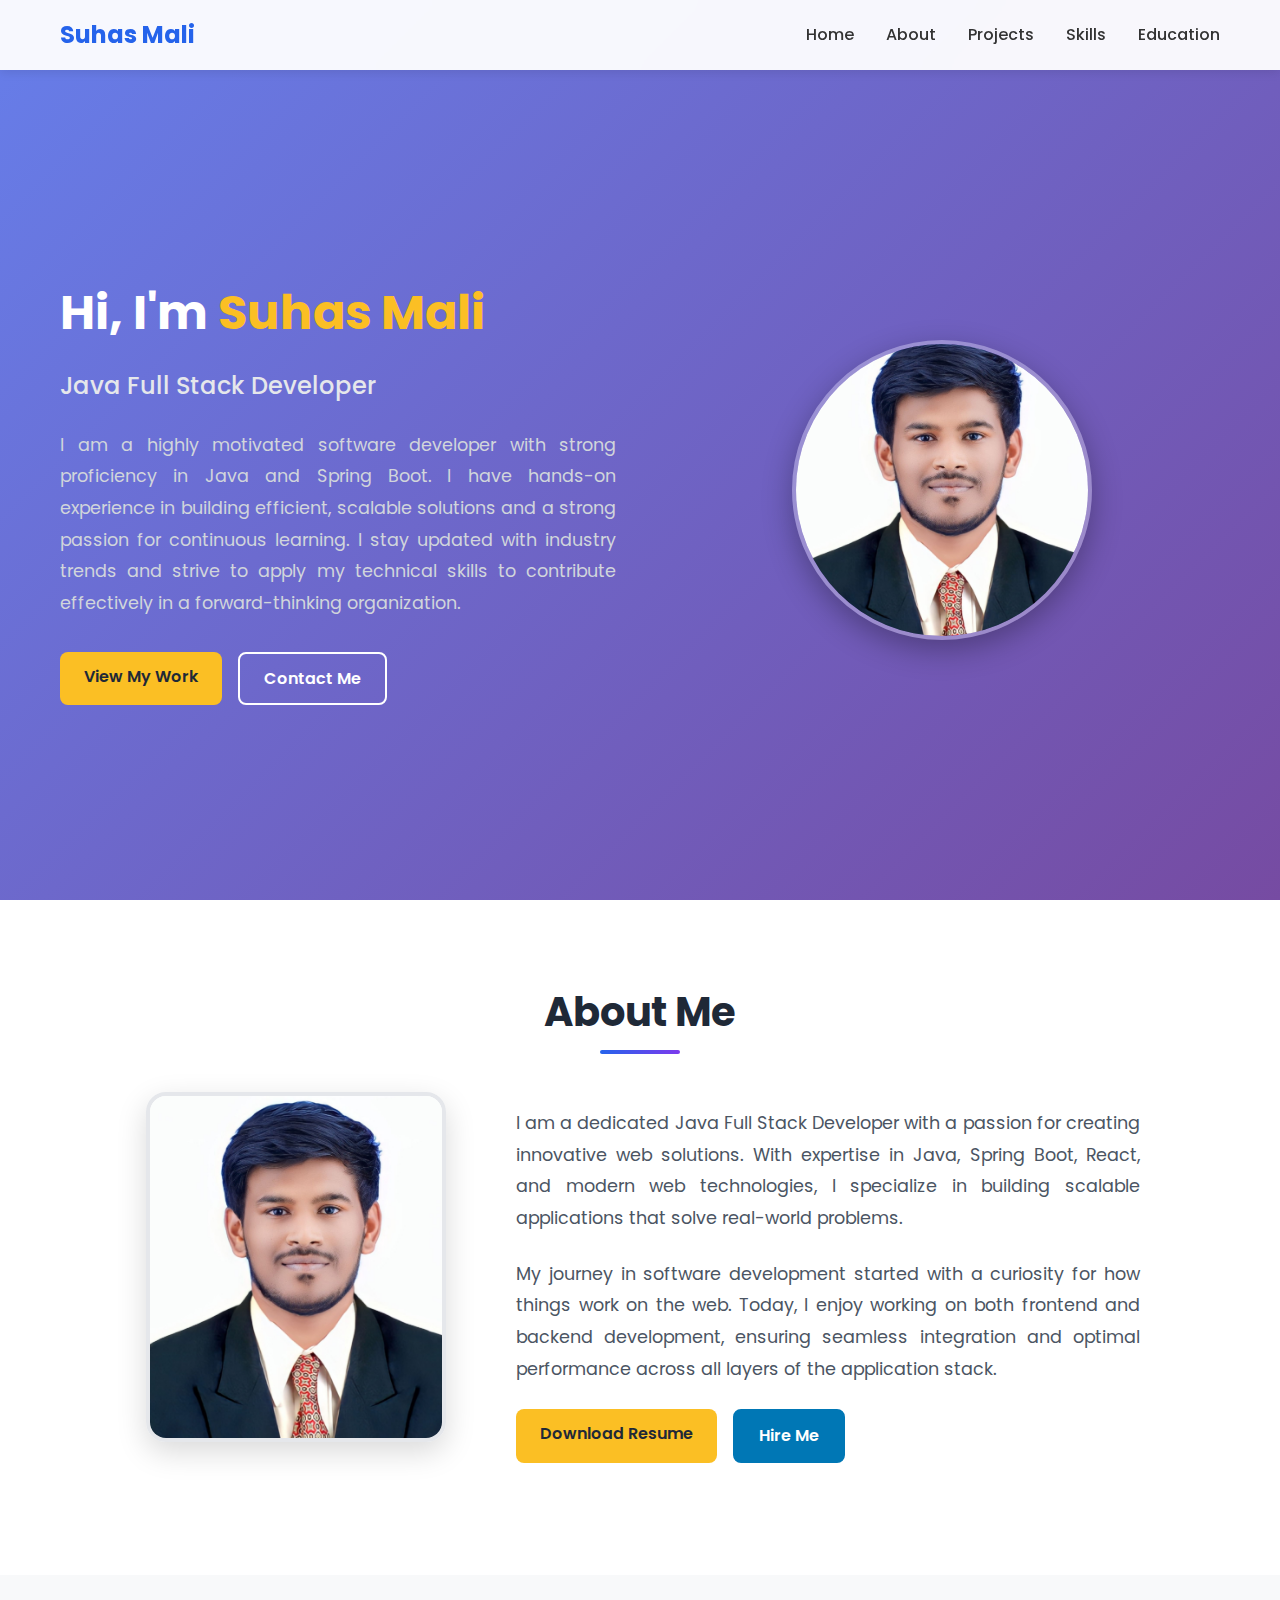
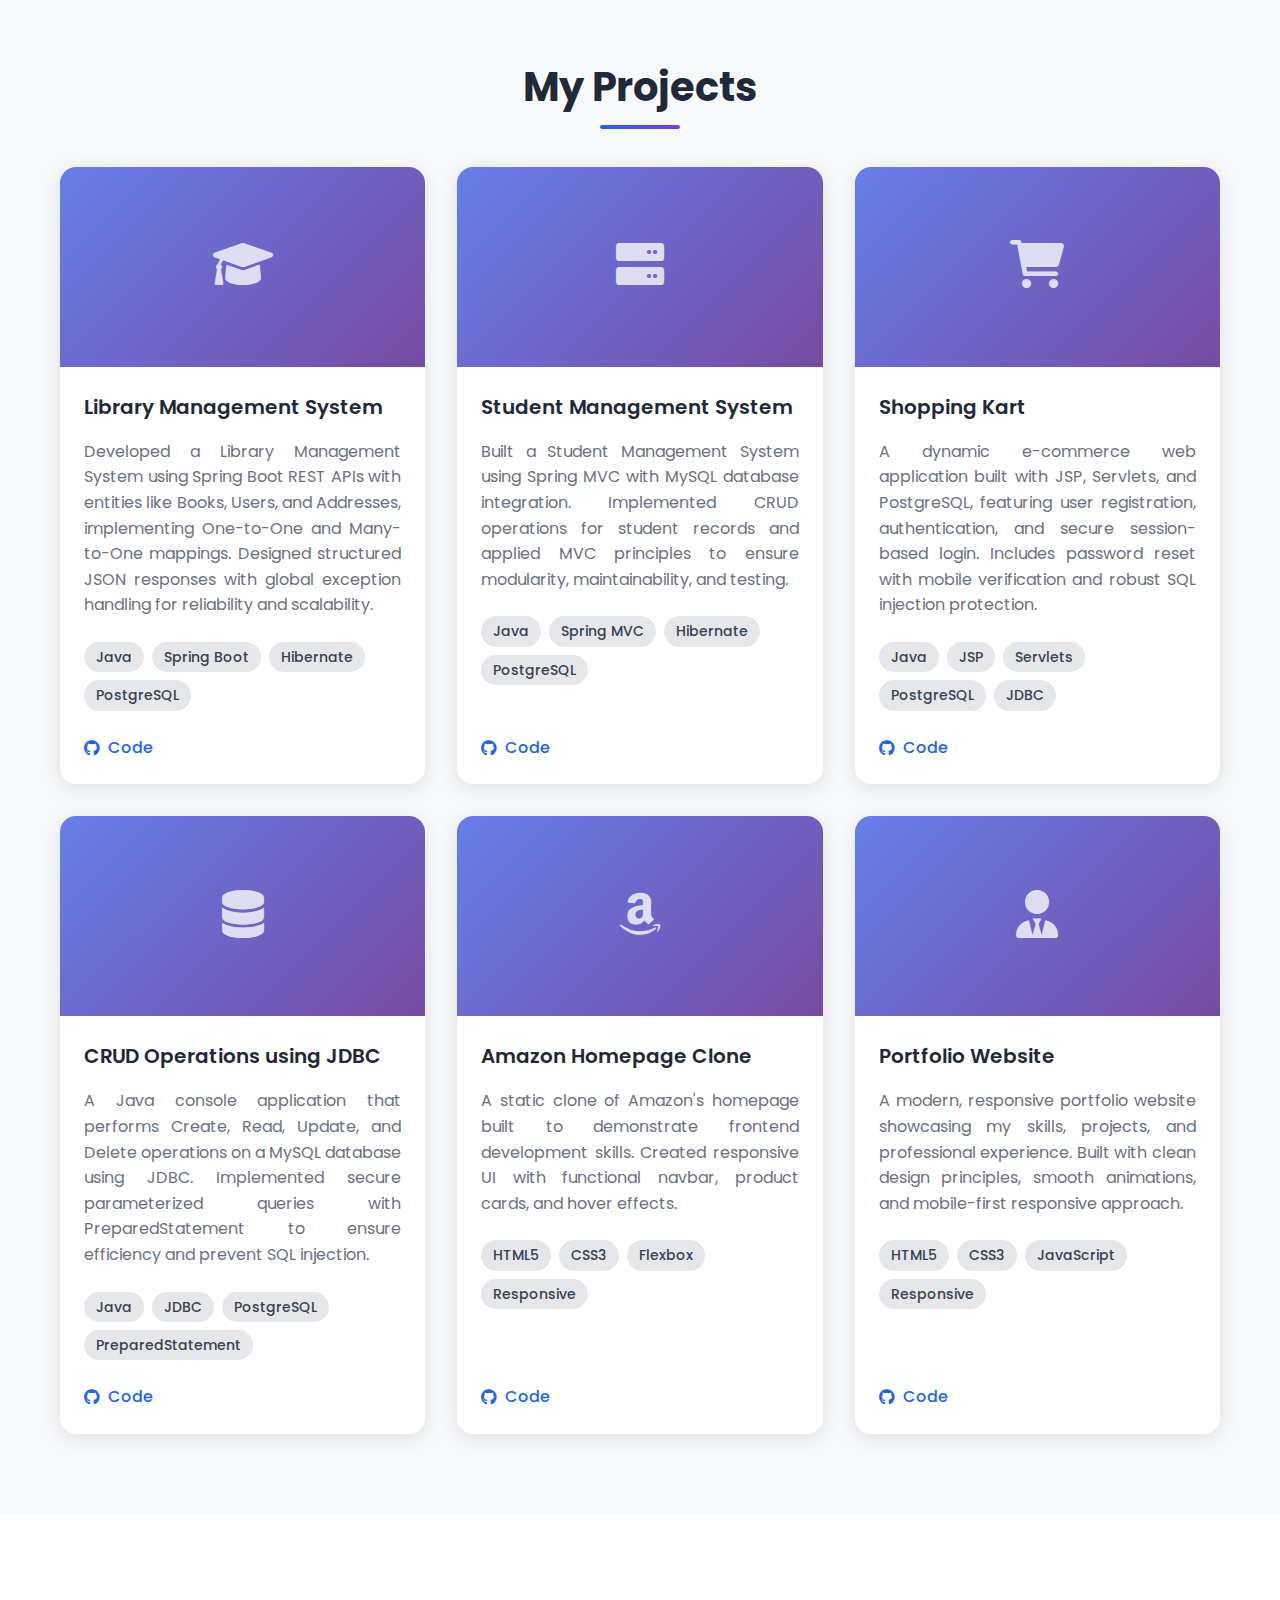
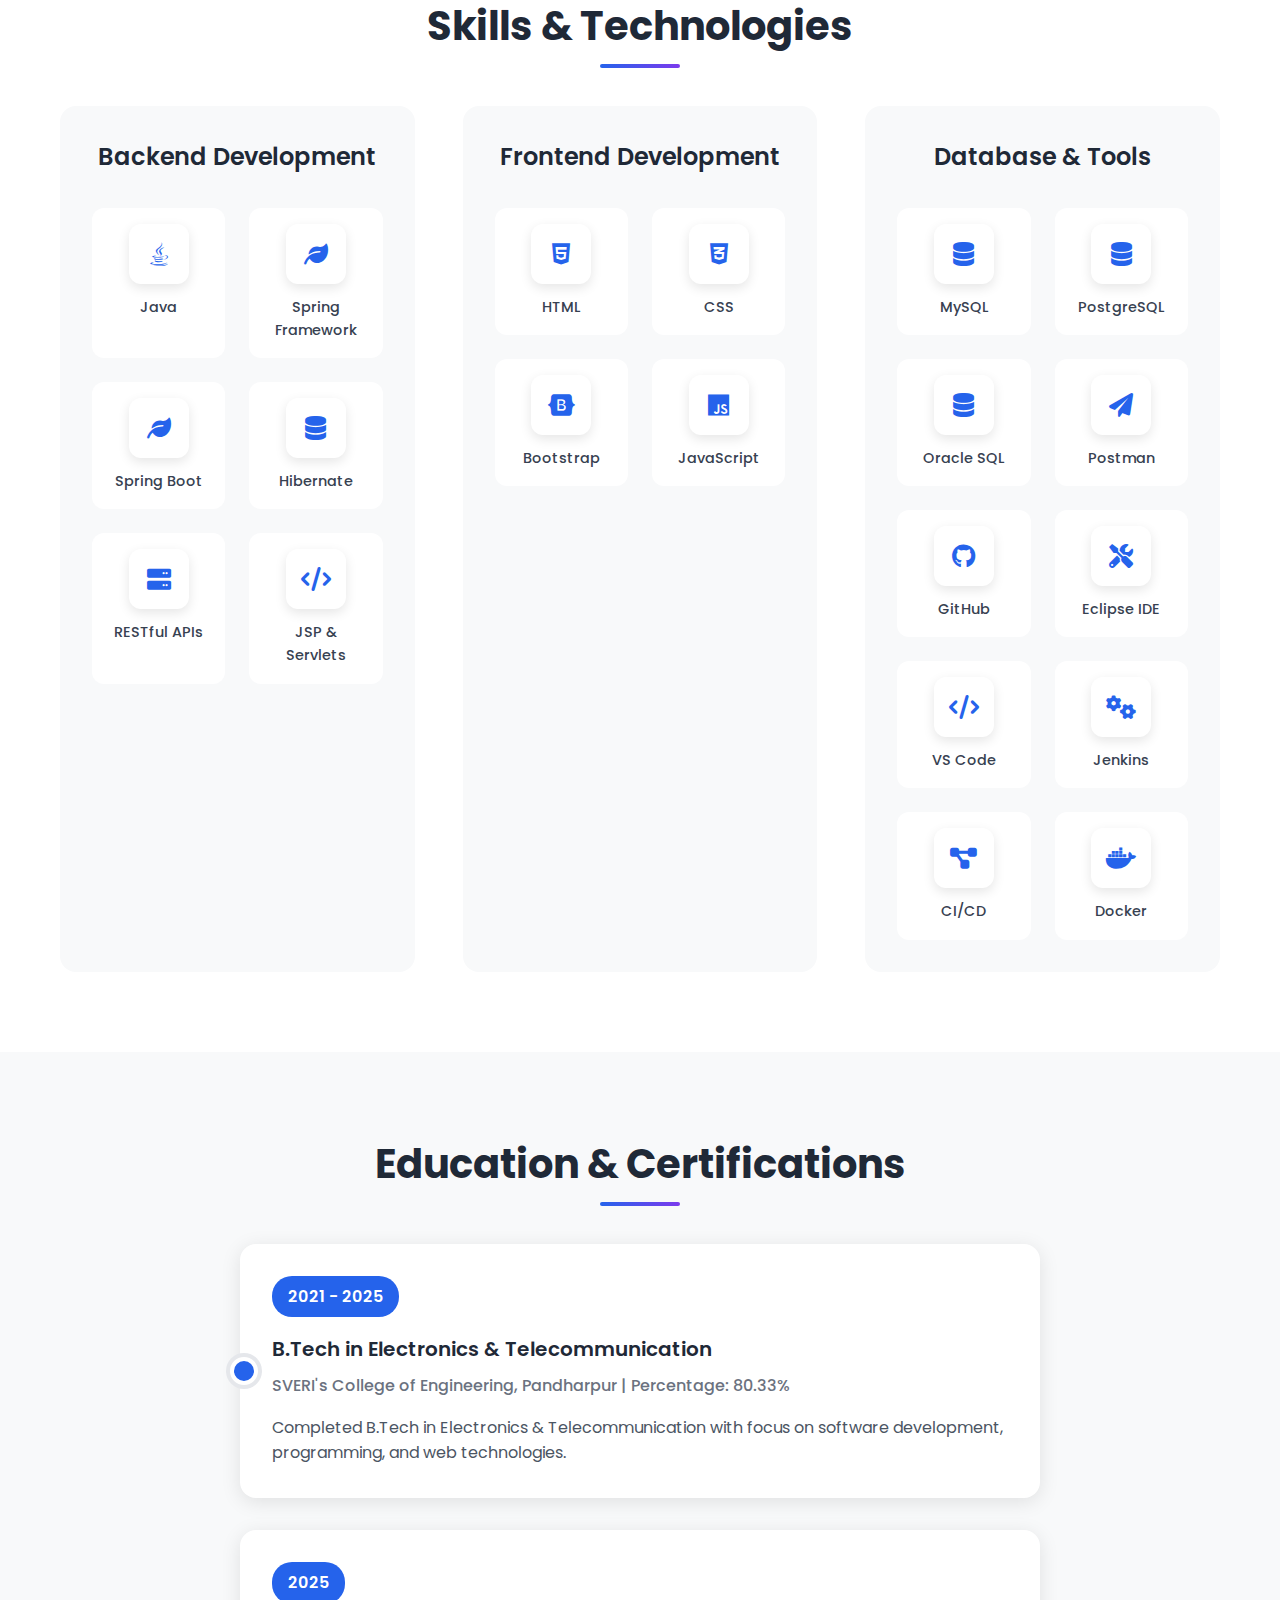
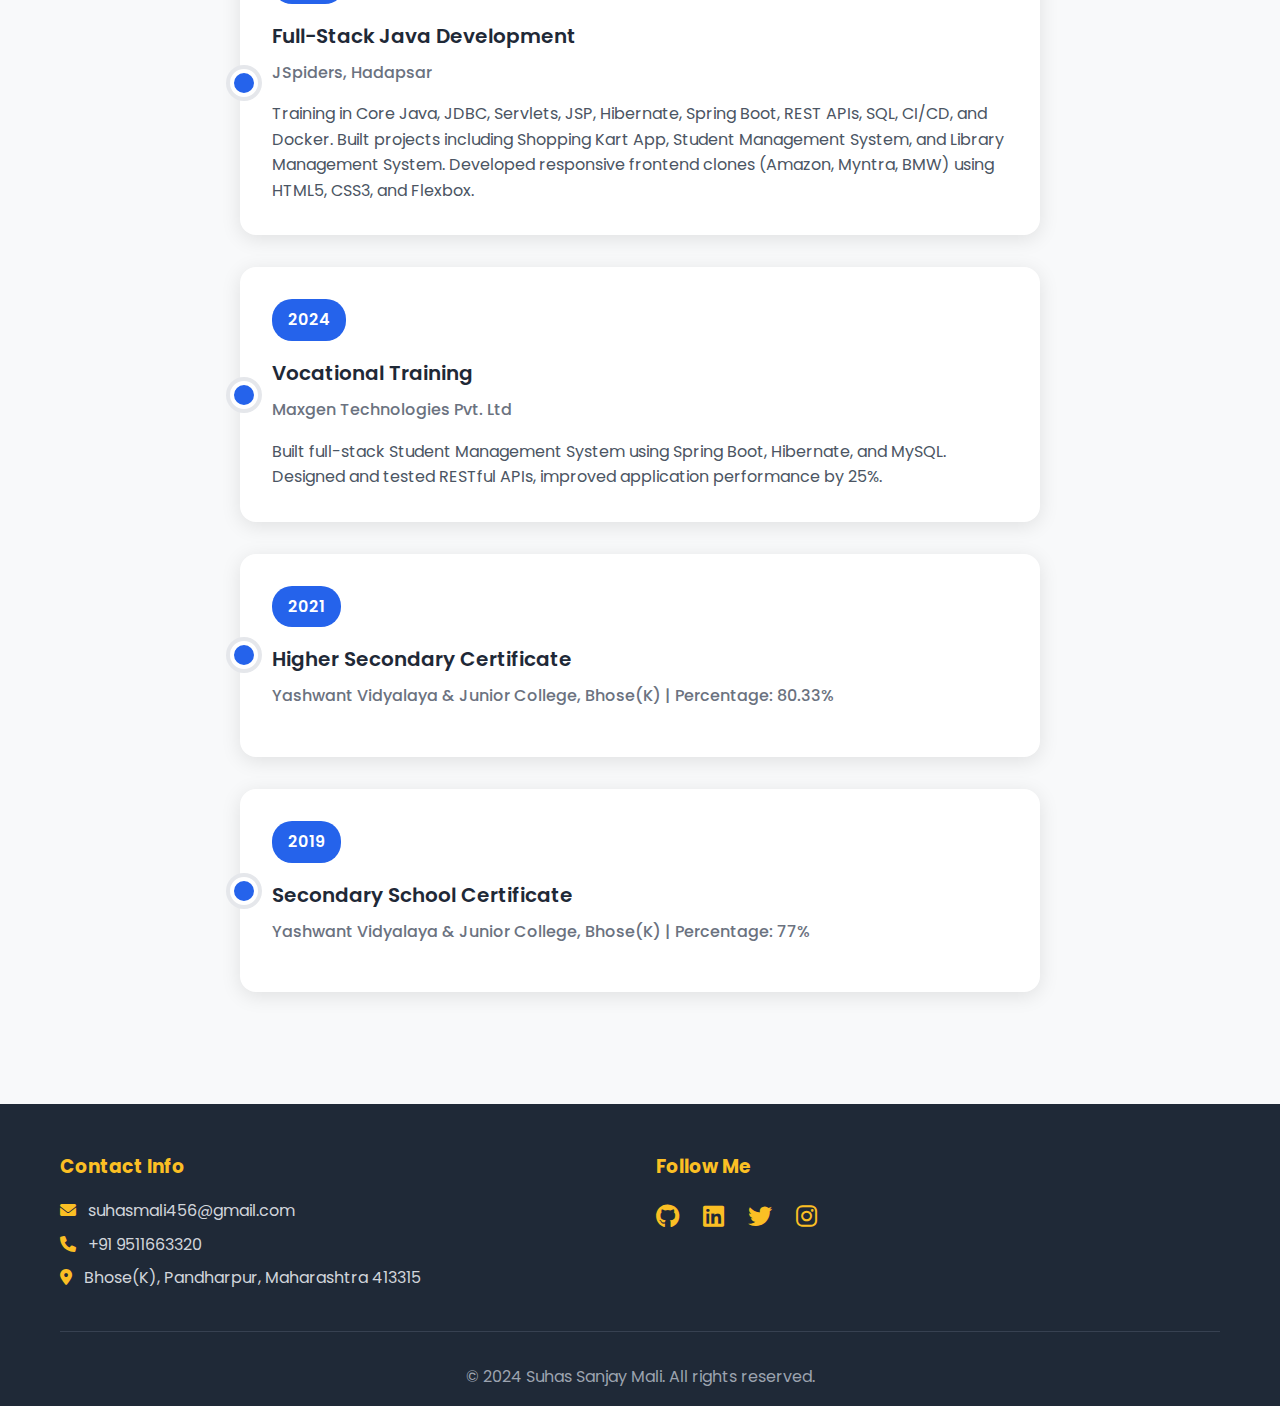
<file: index.html>
<!DOCTYPE html>
<html lang="en">

<head>
    <meta charset="UTF-8">
    <meta name="viewport" content="width=device-width, initial-scale=1.0">
    <title>Suhas Mali</title>
    <link rel="stylesheet" href="style.css">
    <link href="https://cdnjs.cloudflare.com/ajax/libs/font-awesome/6.0.0/css/all.min.css" rel="stylesheet">
    <link href="https://fonts.googleapis.com/css2?family=Poppins:wght@300;400;500;600;700&display=swap"
        rel="stylesheet">
</head>

<body>
    <!-- Navigation -->
    <nav class="navbar">
        <div class="nav-container">
            <div class="nav-logo">
                <h2>Suhas Mali</h2>
            </div>
            <ul class="nav-menu">
                <li class="nav-item">
                    <a href="#home" class="nav-link">Home</a>
                </li>
                <li class="nav-item">
                    <a href="#about" class="nav-link">About</a>
                </li>
                <li class="nav-item">
                    <a href="#projects" class="nav-link">Projects</a>
                </li>
                <li class="nav-item">
                    <a href="#skills" class="nav-link">Skills</a>
                </li>
                <li class="nav-item">
                    <a href="#education" class="nav-link">Education</a>
                </li>
            </ul>
            <div class="hamburger">
                <span class="bar"></span>
                <span class="bar"></span>
                <span class="bar"></span>
            </div>
        </div>
    </nav>

    <!-- Home Section -->
    <section id="home" class="home-section">
        <div class="container">
            <div class="home-content">
                <div class="home-text">
                    <h1 class="home-title">Hi, I'm <span class="highlight">Suhas Mali</span></h1>
                    <h2 class="home-subtitle">Java Full Stack Developer</h2>
                    <p class="home-description">
                        I am a highly motivated software developer with strong proficiency in Java and Spring Boot.
                        I have hands-on experience in building efficient, scalable solutions and a strong passion for
                        continuous learning.
                        I stay updated with industry trends and strive to apply my technical skills to contribute
                        effectively in a forward-thinking organization.
                    </p>
                    <div class="home-buttons">
                        <a href="#projects" class="btn btn-primary">View My Work</a>
                        <a href="#contact" class="btn btn-secondary">Contact Me</a>
                    </div>
                </div>
                <div class="home-image">
                    <div class="profile-image">
                        <img src="Profile Photo.jpg" alt="Professional headshot" class="profile-photo">
                    </div>
                </div>
            </div>
        </div>
    </section>

    <!-- About Section -->
    <section id="about" class="about-section">
        <div class="container">
            <h2 class="section-title">About Me</h2>
            <div class="about-content">
                <div class="about-image">
                    <div class="about-profile-image">
                        <img src="Profile Photo.jpg" alt="Suhas Mali - Professional headshot" class="about-photo">
                    </div>
                </div>
                <div class="about-text">
                    <p>
                        I am a dedicated Java Full Stack Developer with a passion for creating innovative web solutions.
                        With expertise in Java, Spring Boot, React, and modern web technologies, I specialize in
                        building
                        scalable applications that solve real-world problems.
                    </p>
                    <p>
                        My journey in software development started with a curiosity for how things work on the web.
                        Today, I enjoy working on both frontend and backend development, ensuring seamless integration
                        and optimal performance across all layers of the application stack.
                    </p>
                    <div class="about-buttons">
                        <a href="#" class="btn btn-primary">Download Resume</a>
                        <a href="https://www.linkedin.com/in/your-linkedin-profile" target="_blank"
                            class="btn btn-linkedin">Hire Me</a>
                    </div>
                </div>
            </div>
        </div>
    </section>

    <!-- Projects Section -->
    <section id="projects" class="projects-section">
        <div class="container">
            <h2 class="section-title">My Projects</h2>
            <div class="projects-grid">
                <!-- Project Card 1 -->
                <div class="project-card">
                    <div class="project-image">
                        <div class="project-placeholder">
                            <i class="fas fa-graduation-cap"></i>
                        </div>
                    </div>
                    <div class="project-content">
                        <h3 class="project-title">Library Management System</h3>
                        <p class="project-description">
                            Developed a Library Management System using Spring Boot REST APIs with entities like Books,
                            Users,
                            and Addresses, implementing One-to-One and Many-to-One mappings. Designed structured JSON
                            responses
                            with global exception handling for reliability and scalability.
                        </p>
                        <div class="project-tech">
                            <span class="tech-tag">Java</span>
                            <span class="tech-tag">Spring Boot</span>
                            <span class="tech-tag">Hibernate</span>
                            <span class="tech-tag">PostgreSQL</span>
                        </div>
                        <div class="project-links">
                            <a href="#" class="project-link" target="_blank"><i class="fab fa-github"></i> Code</a>
                        </div>
                    </div>
                </div>

                <!-- Project Card 2 -->
                <div class="project-card">
                    <div class="project-image">
                        <div class="project-placeholder">
                            <i class="fas fa-server"></i>
                        </div>
                    </div>
                    <div class="project-content">
                        <h3 class="project-title">Student Management System</h3>
                        <p class="project-description">
                            Built a Student Management System using Spring MVC with MySQL database integration.
                            Implemented CRUD operations for student records and applied MVC principles
                            to ensure modularity, maintainability, and testing.
                        </p>
                        <div class="project-tech">
                            <span class="tech-tag">Java</span>
                            <span class="tech-tag">Spring MVC</span>
                            <span class="tech-tag">Hibernate</span>
                            <span class="tech-tag">PostgreSQL</span>
                        </div>
                        <div class="project-links">
                            <a href="https://github.com/SuhasMali12/Project_With_SpringBoot_And_RESTAPI/tree/main/CURD_Operations_Using_SpringBoot"
                                class="project-link" target="_blank"><i class="fab fa-github"></i> Code</a>
                        </div>
                    </div>
                </div>

                <!-- Project Card 3 -->
                <div class="project-card">
                    <div class="project-image">
                        <div class="project-placeholder">
                            <i class="fas fa-shopping-cart"></i>
                        </div>
                    </div>
                    <div class="project-content">
                        <h3 class="project-title">Shopping Kart</h3>
                        <p class="project-description">
                            A dynamic e-commerce web application built with JSP, Servlets, and PostgreSQL, featuring
                            user registration, authentication, and secure session-based login. Includes password reset
                            with mobile verification and robust SQL injection protection.
                        </p>
                        <div class="project-tech">
                            <span class="tech-tag">Java</span>
                            <span class="tech-tag">JSP</span>
                            <span class="tech-tag">Servlets</span>
                            <span class="tech-tag">PostgreSQL</span>
                            <span class="tech-tag">JDBC</span>
                        </div>
                        <div class="project-links">
                            <a href="https://github.com/SuhasMali12/Java-Servlet-ShoppingKart" class="project-link"
                                target="_blank"><i class="fab fa-github"></i> Code</a>
                        </div>
                    </div>
                </div>

                <!-- Project Card 4 - CRUD Operations using JDBC -->
                <div class="project-card">
                    <div class="project-image">
                        <div class="project-placeholder">
                            <i class="fas fa-database"></i>
                        </div>
                    </div>
                    <div class="project-content">
                        <h3 class="project-title">CRUD Operations using JDBC</h3>
                        <p class="project-description">
                            A Java console application that performs Create, Read, Update, and Delete operations on a
                            MySQL database using JDBC. Implemented secure parameterized queries with PreparedStatement
                            to ensure efficiency and prevent SQL injection.
                        </p>
                        <div class="project-tech">
                            <span class="tech-tag">Java</span>
                            <span class="tech-tag">JDBC</span>
                            <span class="tech-tag">PostgreSQL</span>
                            <span class="tech-tag">PreparedStatement</span>
                        </div>
                        <div class="project-links">
                            <a href="https://github.com/SuhasMali12/CRUD-Operations-Using-JDBC" class="project-link"
                                target="_blank"><i class="fab fa-github"></i> Code</a>
                        </div>
                    </div>
                </div>

                <!-- Project Card 5 - Amazon Homepage Clone -->
                <div class="project-card">
                    <div class="project-image">
                        <div class="project-placeholder">
                            <i class="fab fa-amazon"></i>
                        </div>
                    </div>
                    <div class="project-content">
                        <h3 class="project-title">Amazon Homepage Clone</h3>
                        <p class="project-description">
                            A static clone of Amazon's homepage built to demonstrate frontend development skills.
                            Created responsive UI with functional navbar, product cards, and hover effects.
                        </p>
                        <div class="project-tech">
                            <span class="tech-tag">HTML5</span>
                            <span class="tech-tag">CSS3</span>
                            <span class="tech-tag">Flexbox</span>
                            <span class="tech-tag">Responsive</span>
                        </div>
                        <div class="project-links">
                            <a href="https://github.com/SuhasMali12/Amazon_HomePage_Clone" class="project-link"
                                target="_blank"><i class="fab fa-github"></i> Code</a>
                        </div>
                    </div>
                </div>

                <!-- Project Card 6 - Portfolio Website -->
                <div class="project-card">
                    <div class="project-image">
                        <div class="project-placeholder">
                            <i class="fas fa-user-tie"></i>
                        </div>
                    </div>
                    <div class="project-content">
                        <h3 class="project-title">Portfolio Website</h3>
                        <p class="project-description">
                            A modern, responsive portfolio website showcasing my skills, projects, and professional
                            experience.
                            Built with clean design principles, smooth animations, and mobile-first responsive approach.
                        </p>
                        <div class="project-tech">
                            <span class="tech-tag">HTML5</span>
                            <span class="tech-tag">CSS3</span>
                            <span class="tech-tag">JavaScript</span>
                            <span class="tech-tag">Responsive</span>
                        </div>
                        <div class="project-links">
                            <a href="#" class="project-link"><i class="fab fa-github"></i> Code</a>
                        </div>
                    </div>
                </div>
            </div>
        </div>
    </section>

    <!-- Skills Section -->
    <section id="skills" class="skills-section">
        <div class="container">
            <h2 class="section-title">Skills & Technologies</h2>
            <div class="skills-grid">
                <!-- Backend Skills -->
                <div class="skills-category">
                    <h3 class="category-title">Backend Development</h3>
                    <div class="skills-items">
                        <div class="skill-item">
                            <div class="skill-logo">
                                <i class="fab fa-java"></i>
                            </div>
                            <span>Java</span>
                        </div>
                        <div class="skill-item">
                            <div class="skill-logo">
                                <i class="fas fa-leaf"></i>
                            </div>
                            <span>Spring Framework</span>
                        </div>
                        <div class="skill-item">
                            <div class="skill-logo">
                                <i class="fas fa-leaf"></i>
                            </div>
                            <span>Spring Boot</span>
                        </div>
                        <div class="skill-item">
                            <div class="skill-logo">
                                <i class="fas fa-database"></i>
                            </div>
                            <span>Hibernate</span>
                        </div>
                        <div class="skill-item">
                            <div class="skill-logo">
                                <i class="fas fa-server"></i>
                            </div>
                            <span>RESTful APIs</span>
                        </div>
                        <div class="skill-item">
                            <div class="skill-logo">
                                <i class="fas fa-code"></i>
                            </div>
                            <span>JSP & Servlets</span>
                        </div>
                    </div>
                </div>

                <!-- Frontend Skills -->
                <div class="skills-category">
                    <h3 class="category-title">Frontend Development</h3>
                    <div class="skills-items">
                        <div class="skill-item">
                            <div class="skill-logo">
                                <i class="fab fa-html5"></i>
                            </div>
                            <span>HTML</span>
                        </div>
                        <div class="skill-item">
                            <div class="skill-logo">
                                <i class="fab fa-css3-alt"></i>
                            </div>
                            <span>CSS</span>
                        </div>
                        <div class="skill-item">
                            <div class="skill-logo">
                                <i class="fab fa-bootstrap"></i>
                            </div>
                            <span>Bootstrap</span>
                        </div>
                        <div class="skill-item">
                            <div class="skill-logo">
                                <i class="fab fa-js"></i> <!-- JavaScript Icon -->
                            </div>
                            <span>JavaScript</span>
                        </div>
                    </div>
                </div>

                <!-- Database & Tools -->
                <div class="skills-category">
                    <h3 class="category-title">Database & Tools</h3>
                    <div class="skills-items">
                        <div class="skill-item">
                            <div class="skill-logo">
                                <i class="fas fa-database"></i>
                            </div>
                            <span>MySQL</span>
                        </div>
                        <div class="skill-item">
                            <div class="skill-logo">
                                <i class="fas fa-database"></i>
                            </div>
                            <span>PostgreSQL</span>
                        </div>
                        <div class="skill-item">
                            <div class="skill-logo">
                                <i class="fas fa-database"></i>
                            </div>
                            <span>Oracle SQL</span>
                        </div>
                        <div class="skill-item">
                            <div class="skill-logo">
                                <i class="fas fa-paper-plane"></i>
                            </div>
                            <span>Postman</span>
                        </div>
                        <div class="skill-item">
                            <div class="skill-logo">
                                <i class="fab fa-github"></i>
                            </div>
                            <span>GitHub</span>
                        </div>
                        <div class="skill-item">
                            <div class="skill-logo">
                                <i class="fas fa-tools"></i>
                            </div>
                            <span>Eclipse IDE</span>
                        </div>
                        <div class="skill-item">
                            <div class="skill-logo">
                                <i class="fas fa-code"></i>
                            </div>
                            <span>VS Code</span>
                        </div>
                        <div class="skill-item">
                            <div class="skill-logo">
                                <i class="fas fa-cogs"></i> <!-- Jenkins placeholder -->
                            </div>
                            <span>Jenkins</span>
                        </div>
                        <div class="skill-item">
                            <div class="skill-logo">
                                <i class="fas fa-project-diagram"></i> <!-- CI/CD placeholder -->
                            </div>
                            <span>CI/CD</span>
                        </div>
                        <div class="skill-item">
                            <div class="skill-logo">
                                <i class="fab fa-docker"></i> <!-- Docker official FA icon -->
                            </div>
                            <span>Docker</span>
                        </div>
                    </div>
                </div>
            </div>
        </div>
    </section>

    <!-- Education Section -->
    <section id="education" class="education-section">
        <div class="container">
            <h2 class="section-title">Education & Certifications</h2>
            <div class="education-timeline">
                <div class="education-item">
                    <div class="education-content">
                        <div class="education-year">2021 - 2025</div>
                        <h3 class="education-title">B.Tech in Electronics & Telecommunication</h3>
                        <p class="education-institution">SVERI's College of Engineering, Pandharpur | Percentage: 80.33%
                        </p>
                        <p class="education-description">
                            Completed B.Tech in Electronics & Telecommunication with focus on software development,
                            programming, and web technologies.
                        </p>
                    </div>
                </div>

                <div class="education-item">
                    <div class="education-content">
                        <div class="education-year">2025</div>
                        <h3 class="education-title">Full-Stack Java Development</h3>
                        <p class="education-institution">JSpiders, Hadapsar</p>
                        <p class="education-description">
                            Training in Core Java, JDBC, Servlets, JSP, Hibernate, Spring Boot, REST APIs, SQL, CI/CD, and Docker.
Built projects including Shopping Kart App, Student Management System, and Library Management System.
Developed responsive frontend clones (Amazon, Myntra, BMW) using HTML5, CSS3, and Flexbox.
                        </p>
                    </div>
                </div>

                <div class="education-item">
                    <div class="education-content">
                        <div class="education-year">2024</div>
                        <h3 class="education-title">Vocational Training</h3>
                        <p class="education-institution">Maxgen Technologies Pvt. Ltd</p>
                        <p class="education-description">
                            Built full-stack Student Management System using Spring Boot, Hibernate, and MySQL.
                            Designed and tested RESTful APIs, improved application performance by 25%.
                        </p>
                    </div>
                </div>

                <div class="education-item">
                    <div class="education-content">
                        <div class="education-year">2021</div>
                        <h3 class="education-title">Higher Secondary Certificate</h3>
                        <p class="education-institution">Yashwant Vidyalaya & Junior College, Bhose(K) | Percentage:
                            80.33%</p>
                    </div>
                </div>

                <div class="education-item">
                    <div class="education-content">
                        <div class="education-year">2019</div>
                        <h3 class="education-title">Secondary School Certificate</h3>
                        <p class="education-institution">Yashwant Vidyalaya & Junior College, Bhose(K) | Percentage: 77%
                        </p>
                    </div>
                </div>
            </div>
        </div>
    </section>

    <!-- Footer -->
    <footer class="footer" id="contact">
        <div class="container">
            <div class="footer-content">
                <div class="footer-section">
                    <h3>Contact Info</h3>
                    <p><i class="fas fa-envelope"></i> suhasmali456@gmail.com</p>
                    <p><i class="fas fa-phone"></i> +91 9511663320</p>
                    <p><i class="fas fa-map-marker-alt"></i> Bhose(K), Pandharpur, Maharashtra 413315</p>
                </div>
                <div class="footer-section">
                    <h3>Follow Me</h3>
                    <div class="social-links">
                        <a href="https://github.com/SuhasMali12"><i class="fab fa-github"></i></a>
                        <a href="https://www.linkedin.com/in/suhas-mali-882b29235/"><i class="fab fa-linkedin"></i></a>
                        <a href="#"><i class="fab fa-twitter"></i></a>
                        <a href="#"><i class="fab fa-instagram"></i></a>
                    </div>
                </div>
            </div>
            <div class="footer-bottom">
                <p>&copy; 2024 Suhas Sanjay Mali. All rights reserved.</p>
            </div>
        </div>
    </footer>
</body>

</html>
</file>
<file: style.css>
/* Reset and Base Styles */
* {
    margin: 0;
    padding: 0;
    box-sizing: border-box;
}

html {
    scroll-behavior: smooth;
}

body {
    font-family: 'Poppins', sans-serif;
    line-height: 1.6;
    color: #333;
    background-color: #f8f9fa;
}

.container {
    max-width: 1200px;
    margin: 0 auto;
    padding: 0 20px;
}

/* Navigation */
.navbar {
    position: fixed;
    top: 0;
    width: 100%;
    background: rgba(255, 255, 255, 0.95);
    backdrop-filter: blur(10px);
    z-index: 1000;
    padding: 1rem 0;
    box-shadow: 0 2px 10px rgba(0, 0, 0, 0.1);
}

.nav-container {
    max-width: 1200px;
    margin: 0 auto;
    padding: 0 20px;
    display: flex;
    justify-content: space-between;
    align-items: center;
}

.nav-logo h2 {
    color: #2563eb;
    font-weight: 700;
    font-size: 1.5rem;
}

.nav-menu {
    display: flex;
    list-style: none;
    gap: 2rem;
}

.nav-link {
    text-decoration: none;
    color: #333;
    font-weight: 500;
    transition: color 0.3s ease;
    position: relative;
}

.nav-link:hover {
    color: #2563eb;
}

.nav-link::after {
    content: '';
    position: absolute;
    width: 0;
    height: 2px;
    bottom: -5px;
    left: 0;
    background-color: #2563eb;
    transition: width 0.3s ease;
}

.nav-link:hover::after {
    width: 100%;
}

.hamburger {
    display: none;
    flex-direction: column;
    cursor: pointer;
}

.bar {
    width: 25px;
    height: 3px;
    background-color: #333;
    margin: 3px 0;
    transition: 0.3s;
}

/* Home Section */
.home-section {
    min-height: 100vh;
    display: flex;
    align-items: center;
    background: linear-gradient(135deg, #667eea 0%, #764ba2 100%);
    color: white;
    padding-top: 80px;
}

.home-content {
    display: grid;
    grid-template-columns: 1fr 1fr;
    gap: 3rem;
    align-items: center;
}

.home-title {
    font-size: 3rem;
    font-weight: 700;
    margin-bottom: 1rem;
}

.highlight {
    color: #fbbf24;
}

.home-subtitle {
    font-size: 1.5rem;
    font-weight: 500;
    margin-bottom: 1.5rem;
    color: #e5e7eb;
}

.home-description {
    font-size: 1.1rem;
    margin-bottom: 2rem;
    line-height: 1.8;
    color: #d1d5db;
    text-align: justify;
}

.home-buttons {
    display: flex;
    gap: 1rem;
    flex-wrap: wrap;
}

.btn {
    padding: 12px 24px;
    border-radius: 8px;
    text-decoration: none;
    font-weight: 600;
    transition: all 0.3s ease;
    display: inline-block;
}

.btn-primary {
    background: #fbbf24;
    color: #1f2937;
}

.btn-primary:hover {
    background: #f59e0b;
    transform: translateY(-2px);
}

.btn-secondary {
    background: transparent;
    color: white;
    border: 2px solid white;
}

.btn-secondary:hover {
    background: white;
    color: #1f2937;
    transform: translateY(-2px);
}

.btn-linkedin {
    background: #0077b5;
    color: white;
    border: 2px solid #0077b5;
}

.btn-linkedin:hover {
    background: #005885;
    border-color: #005885;
    transform: translateY(-2px);
}

.home-image {
    display: flex;
    justify-content: center;
    align-items: center;
}

.profile-image {
    width: 300px;
    height: 300px;
    border-radius: 50%;
    overflow: hidden;
    border: 4px solid rgba(255, 255, 255, 0.3);
    box-shadow: 0 10px 30px rgba(0, 0, 0, 0.3);
    transition: transform 0.3s ease;
}

.profile-image:hover {
    transform: scale(1.05);
}

.profile-photo {
    width: 100%;
    height: 100%;
    object-fit: cover;
    object-position: center;
}

/* Section Styles */
.section-title {
    text-align: center;
    font-size: 2.5rem;
    font-weight: 700;
    margin-bottom: 3rem;
    color: #1f2937;
    position: relative;
}

.section-title::after {
    content: '';
    position: absolute;
    bottom: -10px;
    left: 50%;
    transform: translateX(-50%);
    width: 80px;
    height: 4px;
    background: linear-gradient(90deg, #2563eb, #7c3aed);
    border-radius: 2px;
}

/* About Section */
.about-section {
    padding: 5rem 0;
    background: white;
}

.about-content {
    max-width: 1000px;
    margin: 0 auto;
    display: grid;
    grid-template-columns: 1fr 2fr;
    gap: 4rem;
    align-items: start;
}

.about-image {
    display: flex;
    justify-content: center;
    align-items: flex-start;
}

.about-profile-image {
    width: 300px;
    height: 350px;
    border-radius: 20px;
    overflow: hidden;
    border: 4px solid #e5e7eb;
    box-shadow: 0 10px 30px rgba(0, 0, 0, 0.15);
    transition: transform 0.3s ease;
}

.about-profile-image:hover {
    transform: translateY(-5px);
}

.about-photo {
    width: 100%;
    height: 100%;
    object-fit: cover;
    object-position: center;
}

.about-text {
    padding-top: 1rem;
}

.about-text p {
    font-size: 1.1rem;
    margin-bottom: 1.5rem;
    line-height: 1.8;
    color: #4b5563;
    text-align: justify;
}

.about-buttons {
    display: flex;
    gap: 1rem;
    margin-bottom: 2rem;
    flex-wrap: wrap;
}

.about-stats {
    display: grid;
    grid-template-columns: repeat(3, 1fr);
    gap: 2rem;
    margin-top: 3rem;
}

.stat-item {
    text-align: center;
    padding: 2rem;
    background: #f8f9fa;
    border-radius: 12px;
    transition: transform 0.3s ease;
}

.stat-item:hover {
    transform: translateY(-5px);
}

.stat-item h3 {
    font-size: 2.5rem;
    font-weight: 700;
    color: #2563eb;
    margin-bottom: 0.5rem;
}

.stat-item p {
    color: #6b7280;
    font-weight: 500;
}

/* Projects Section */
.projects-section {
    padding: 5rem 0;
    background: #f8f9fa;
}

.projects-grid {
    display: grid;
    grid-template-columns: repeat(auto-fit, minmax(350px, 1fr));
    gap: 2rem;
}

.project-card {
    background: white;
    border-radius: 16px;
    overflow: hidden;
    box-shadow: 0 4px 20px rgba(0, 0, 0, 0.1);
    transition: transform 0.3s ease, box-shadow 0.3s ease;
    display: flex;
    flex-direction: column;
}

.project-card:hover {
    transform: translateY(-10px);
    box-shadow: 0 20px 40px rgba(0, 0, 0, 0.15);
}

.project-image {
    height: 200px;
    background: linear-gradient(135deg, #667eea 0%, #764ba2 100%);
    display: flex;
    align-items: center;
    justify-content: center;
}

.project-placeholder {
    font-size: 3rem;
    color: rgba(255, 255, 255, 0.8);
}

.project-content {
    padding: 1.5rem;
    display: flex;
    flex-direction: column;
    flex: 1;
}

.project-title {
    font-size: 1.25rem;
    font-weight: 600;
    margin-bottom: 1rem;
    color: #1f2937;
}

.project-description {
    color: #6b7280;
    margin-bottom: 1.5rem;
    line-height: 1.6;
    text-align: justify;
}

.project-tech {
    display: flex;
    flex-wrap: wrap;
    gap: 0.5rem;
    margin-bottom: 1.5rem;
}

.tech-tag {
    background: #e5e7eb;
    color: #374151;
    padding: 0.25rem 0.75rem;
    border-radius: 20px;
    font-size: 0.875rem;
    font-weight: 500;
}

.project-links {
    display: flex;
    gap: 1rem;
    margin-top: auto;
}

.project-link {
    text-decoration: none;
    color: #2563eb;
    font-weight: 500;
    display: flex;
    align-items: center;
    gap: 0.5rem;
    transition: color 0.3s ease;
}

.project-link:hover {
    color: #1d4ed8;
}

/* Skills Section */
.skills-section {
    padding: 5rem 0;
    background: white;
}

.skills-grid {
    display: grid;
    grid-template-columns: repeat(auto-fit, minmax(300px, 1fr));
    gap: 3rem;
}

.skills-category {
    background: #f8f9fa;
    padding: 2rem;
    border-radius: 16px;
    transition: transform 0.3s ease;
}

.skills-category:hover {
    transform: translateY(-5px);
}

.category-title {
    font-size: 1.5rem;
    font-weight: 600;
    margin-bottom: 2rem;
    color: #1f2937;
    text-align: center;
}

.skills-items {
    display: grid;
    grid-template-columns: repeat(2, 1fr);
    gap: 1.5rem;
}

.skill-item {
    display: flex;
    flex-direction: column;
    align-items: center;
    text-align: center;
    padding: 1rem;
    background: white;
    border-radius: 12px;
    transition: transform 0.3s ease;
}

.skill-item:hover {
    transform: translateY(-3px);
}

.skill-logo {
    width: 60px;
    height: 60px;
    background: white;
    border-radius: 12px;
    display: flex;
    align-items: center;
    justify-content: center;
    margin-bottom: 0.75rem;
    box-shadow: 0 4px 12px rgba(0, 0, 0, 0.1);
    font-size: 1.5rem;
    color: #2563eb;
}

.skill-item span {
    font-weight: 500;
    color: #374151;
    font-size: 0.9rem;
}

/* Education Section */
.education-section {
    padding: 5rem 0;
    background: #f8f9fa;
}

.education-timeline {
    max-width: 800px;
    margin: 0 auto;
}

.education-item {
    background: white;
    margin-bottom: 2rem;
    border-radius: 16px;
    padding: 2rem;
    box-shadow: 0 4px 20px rgba(0, 0, 0, 0.1);
    position: relative;
    transition: transform 0.3s ease;
}

.education-item:hover {
    transform: translateY(-5px);
}

.education-item::before {
    content: '';
    position: absolute;
    left: -10px;
    top: 50%;
    transform: translateY(-50%);
    width: 20px;
    height: 20px;
    background: #2563eb;
    border-radius: 50%;
    border: 4px solid white;
    box-shadow: 0 0 0 4px #e5e7eb;
}

.education-year {
    background: #2563eb;
    color: white;
    padding: 0.5rem 1rem;
    border-radius: 20px;
    font-weight: 600;
    display: inline-block;
    margin-bottom: 1rem;
}

.education-title {
    font-size: 1.25rem;
    font-weight: 600;
    margin-bottom: 0.5rem;
    color: #1f2937;
}

.education-institution {
    color: #6b7280;
    font-weight: 500;
    margin-bottom: 1rem;
}

.education-description {
    color: #4b5563;
    line-height: 1.6;
}

/* Footer */
.footer {
    background: #1f2937;
    color: white;
    padding: 3rem 0 1rem;
}

.footer-content {
    display: grid;
    grid-template-columns: repeat(auto-fit, minmax(250px, 1fr));
    gap: 2rem;
    margin-bottom: 2rem;
}

.footer-section h3 {
    margin-bottom: 1rem;
    color: #fbbf24;
}

.footer-section p {
    margin-bottom: 0.5rem;
    color: #d1d5db;
}

.footer-section i {
    margin-right: 0.5rem;
    color: #fbbf24;
}

.social-links {
    display: flex;
    gap: 1rem;
}

.social-links a {
    color: #d1d5db;
    font-size: 1.5rem;
    transition: color 0.3s ease;
}

.social-links a:hover {
    color: #fbbf24;
}

.footer-bottom {
    text-align: center;
    padding-top: 2rem;
    border-top: 1px solid #374151;
    color: #9ca3af;
}

/* Responsive Design */
@media (max-width: 768px) {
    .hamburger {
        display: flex;
    }

    .nav-menu {
        position: fixed;
        left: -100%;
        top: 70px;
        flex-direction: column;
        background-color: white;
        width: 100%;
        text-align: center;
        transition: 0.3s;
        box-shadow: 0 10px 27px rgba(0, 0, 0, 0.05);
        padding: 2rem 0;
    }

    .nav-menu.active {
        left: 0;
    }

    .home-content {
        grid-template-columns: 1fr;
        text-align: center;
        gap: 2rem;
    }

    .about-content {
        grid-template-columns: 1fr;
        gap: 2rem;
        text-align: center;
    }

    .about-profile-image {
        width: 350px;
        height: 350px;
    }

    .home-title {
        font-size: 2.5rem;
    }

    .home-subtitle {
        font-size: 1.25rem;
    }

    .profile-image {
        width: 300px;
        height: 300px;
    }

    .section-title {
        font-size: 2rem;
    }

    .about-stats {
        grid-template-columns: 1fr;
        gap: 1rem;
    }

    .projects-grid {
        grid-template-columns: 1fr;
        gap: 1.5rem;
    }

    .skills-grid {
        grid-template-columns: 1fr;
        gap: 2rem;
    }

    .skills-items {
        grid-template-columns: 1fr;
    }

    .home-buttons {
        justify-content: center;
    }

    .about-buttons {
        justify-content: center;
    }

    .about-text p {
        text-align: center;
    }

    .education-item::before {
        left: 50%;
        transform: translateX(-50%);
        top: -10px;
    }

    .footer-content {
        grid-template-columns: 1fr;
        text-align: center;
    }

    .social-links {
        justify-content: center;
    }
}

@media (max-width: 480px) {
    .container {
        padding: 0 15px;
    }

    .home-title {
        font-size: 2rem;
    }

    .home-subtitle {
        font-size: 1.1rem;
    }

    .profile-image {
        width: 250px;
        height: 250px;
    }

    .section-title {
        font-size: 1.75rem;
    }

    .project-card {
        margin: 0 10px;
    }

    .btn {
        padding: 10px 20px;
        font-size: 0.9rem;
    }

    .skill-logo {
        width: 50px;
        height: 50px;
        font-size: 1.25rem;
    }

    .education-item {
        padding: 1.5rem;
    }
}

/* Tablet Responsive */
@media (min-width: 769px) and (max-width: 1024px) {
    .projects-grid {
        grid-template-columns: repeat(2, 1fr);
    }

    .skills-grid {
        grid-template-columns: repeat(2, 1fr);
    }

    .home-content {
        gap: 2rem;
    }

    .home-title {
        font-size: 2.75rem;
    }
}

/* Smooth scrolling and animations */
@keyframes fadeInUp {
    from {
        opacity: 0;
        transform: translateY(30px);
    }
    to {
        opacity: 1;
        transform: translateY(0);
    }
}

.project-card,
.skills-category,
.education-item,
.stat-item {
    animation: fadeInUp 0.6s ease-out;
}

/* Hover effects for better interactivity */
.nav-link,
.project-link,
.social-links a {
    transition: all 0.3s ease;
}

/* Custom scrollbar */
::-webkit-scrollbar {
    width: 8px;
}

::-webkit-scrollbar-track {
    background: #f1f1f1;
}

::-webkit-scrollbar-thumb {
    background: #2563eb;
    border-radius: 4px;
}

::-webkit-scrollbar-thumb:hover {
    background: #1d4ed8;
}
</file>
